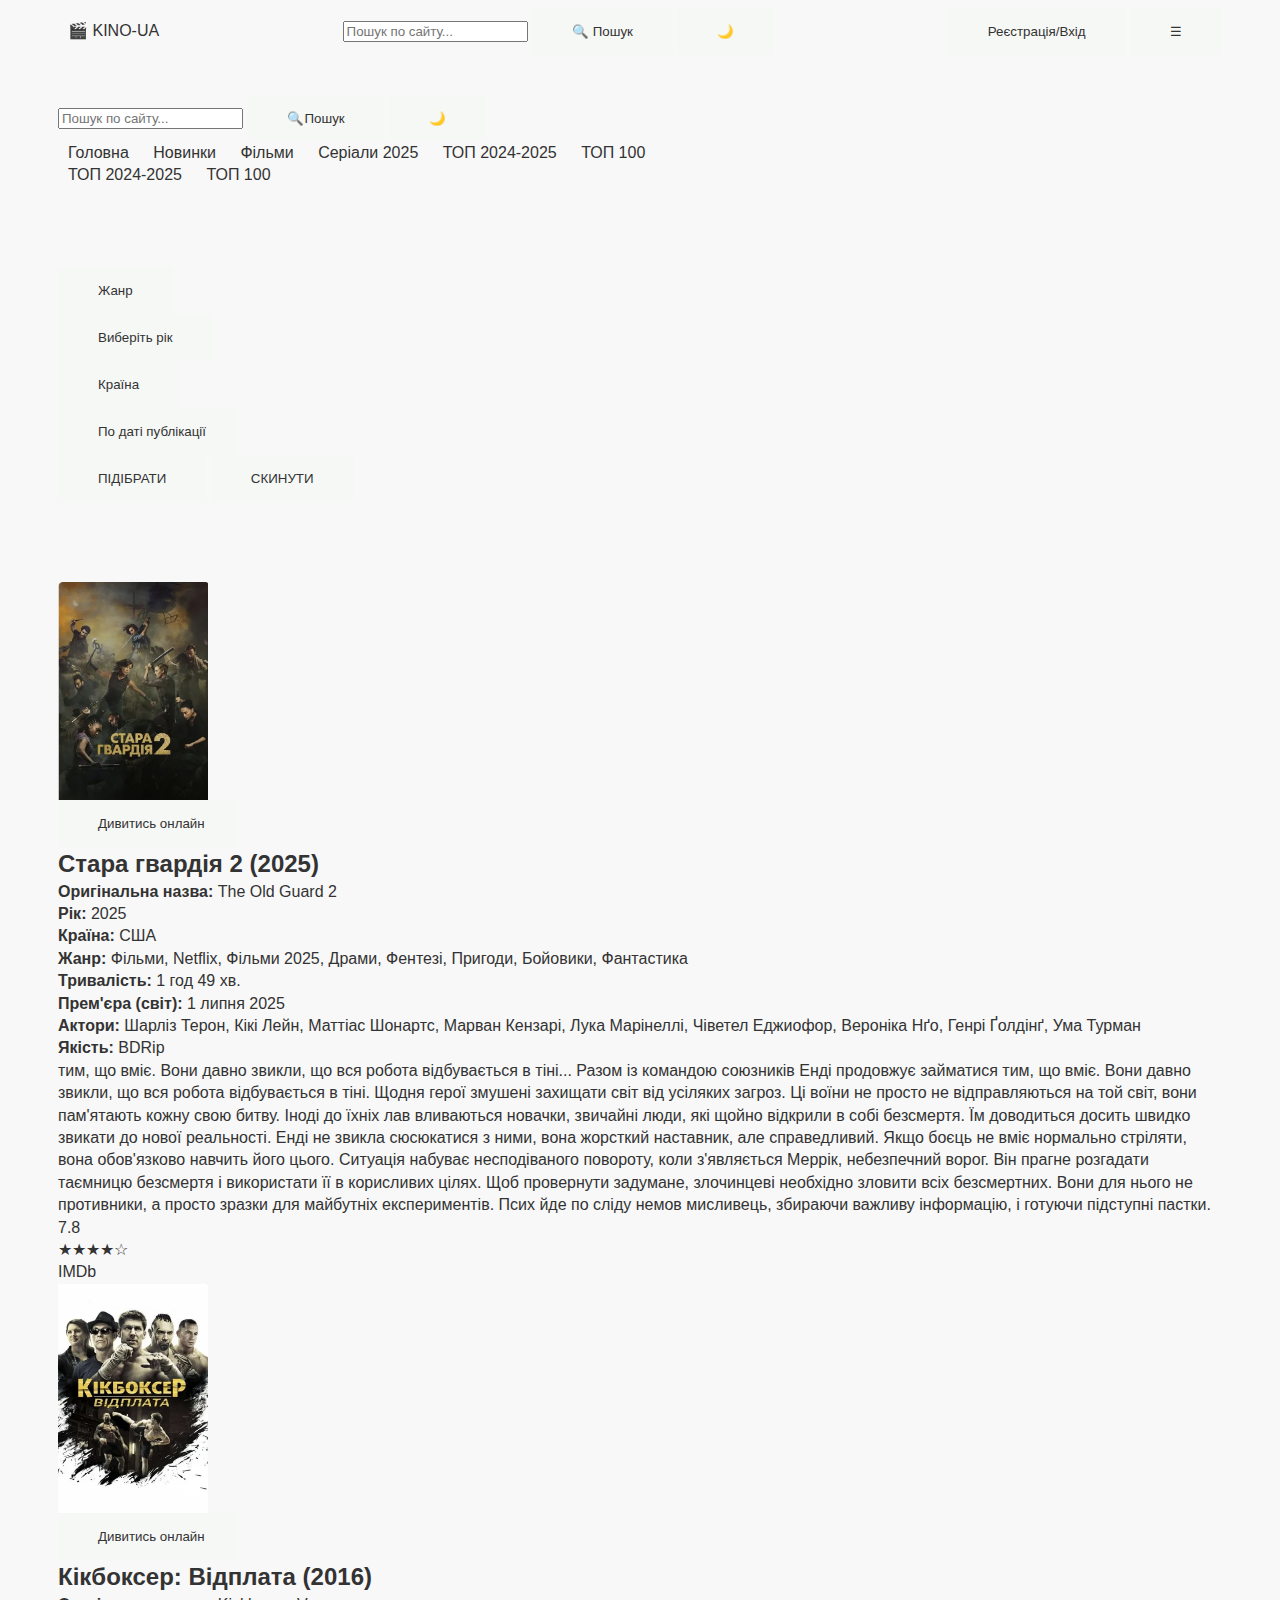
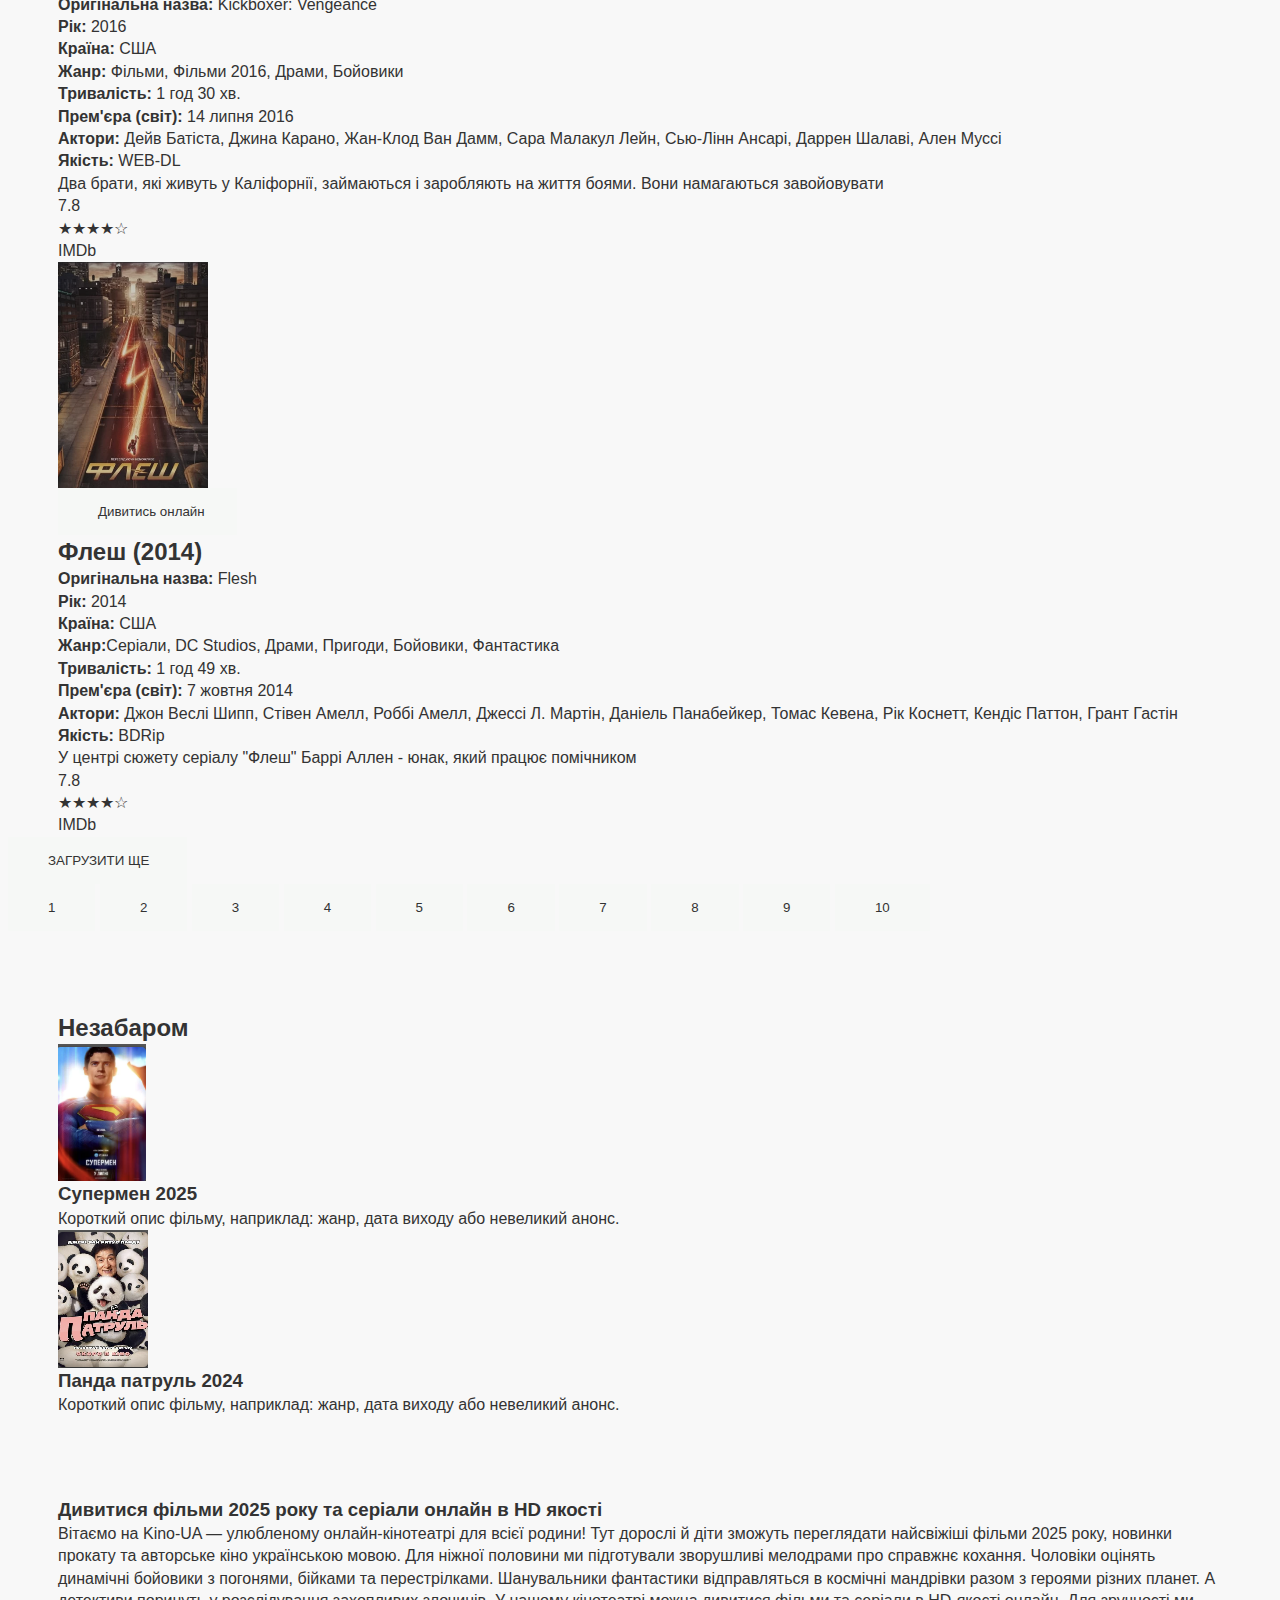
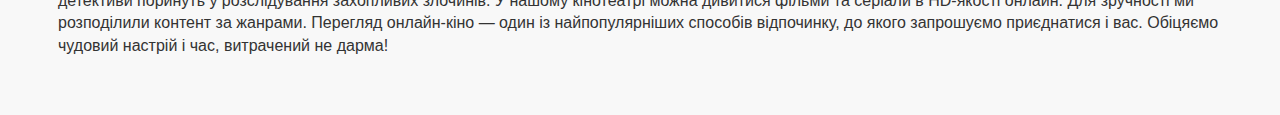
<file: film-online-storinka.html>
<!-- film-online-storinka.html -->
<!DOCTYPE html>
<html lang="uk">
  <head>
    <meta charset="UTF-8" />
    <meta name="description" content="Перегляд фільму онлайн українською" />
    <meta name="viewport" content="width=device-width, initial-scale=1.0" />
    <title>Дивитись фільм онлайн</title>
    <link rel="stylesheet" href="./styles.css" />
  </head>
  <body>
    <div id="header"></div>

    <main>
      <div id="search-bar"></div>
      <div id="filters"></div>
      <div id="movies-list"></div>
      <div id="movies"></div>
      <div id="player-container"></div>
      <div id="block-new"></div>
      <div id="opis-kino"></div>
    </main>

    <div id="footer"></div>

    <script type="module" src="./film-online-storinka.js" defer></script>
  </body>
</html>
</file>
<file: styles.css>
/* ресет стилів */
h1,
h2,
h3,
h4,
h5,
h6,
p {
  margin: 0;
}

p:last-child {
  margin-bottom: 0;
}

ul,
ol,
button {
  margin: 0;
  padding: 0;
  list-style: none;
}

a {
  text-decoration: none;
  color: currentColor;
  font-style: normal;
}

button {
  font-family: inherit;
  color: currentColor;
  cursor: pointer;
  padding: 0px;
}

img {
  display: block;
  max-width: 100%;
  height: auto;
}

/* ресет стилів кінець */

/* базові стилі початок */
/* Базовий стиль — завжди width: 100% */
.container {
  min-width: 320px;
  max-width: 390px;
  margin: 0 auto;
  padding: 0 10px;
}

/* Tablet */
@media only screen and (min-width: 768px) {
  .container {
    max-width: 768px;
    padding: 0 32px;
  }
}

/* Desktop (>=1280px) */
@media only screen and (min-width: 1280px) {
  .container {
    max-width: 1280px;
    padding: 0 50px;
  }
}

.visually-hidden {
  border: 0;
  clip: rect(0 0 0 0);
  clip-path: inset(100%);
  height: 1px;
  margin: -1px;
  overflow: hidden;
  padding: 0;
  position: absolute;
  white-space: nowrap;
  width: 1px;
}

.hidden {
  display: none !important;
}

html {
  scroll-behavior: smooth;
}
body {
  color: #333;
  font-family: 'Inter', sans-serif;
  font-weight: 400;
  font-size: 16px;
  line-height: 1.4;
  background-color: #f8f8f8;
}

h1,
h2,
h3 {
  font-family: 'Montserrat', sans-serif;
  font-weight: 700;
}

button,
.accent-text {
  font-family: 'Raleway', sans-serif;
  font-weight: 500;
}

a,
button,
svg,
input,
input::placeholder {
  transition-duration: 250ms;
  transition-property: color, fill, background-color, border, box-shadow,
    visibility, opacity;
  transition-timing-function: cubic-bezier(0.4, 0, 0.2, 1);
}

a,
button {
  cursor: url('/img/cursor.svg'), pointer;
  white-space: nowrap;
  padding: 0px;
}

button {
  font-family: inherit;
  color: currentColor;
  cursor: pointer;
  max-width: 141px;
  padding: 14px 32px;
  background-color: #f6f8f6;
  border: none;
}

button:hover {
  background-color: #c0dec6;
}

a {
  background-color: rgba(255, 255, 255, 0.1); /* Напівпрозорий сірий */

  padding: 4px 10px;
}

a:hover {
  background-color: transparent;
}
a:active {
  background-color: transparent;
}

section {
  padding: 20px 0px;
}

@media only screen and (min-width: 768px) {
  button {
    max-width: 179px;
    padding: 16px 40px;
  }

  section {
    padding: 40px 0px;
  }
}

@media only screen and (min-width: 1280px) {
  section {
    padding: 75px 0;
  }
}

/* Базовий стиль — завжди width: 100% */
.container {
  min-width: 320px;
  max-width: 390px;
  margin: 0 auto;
  padding: 0 10px;
}

/* Tablet */
@media only screen and (min-width: 768px) {
  .container {
    max-width: 768px;
    padding: 0 32px;
  }
}

/* Desktop (>=1280px) */
@media only screen and (min-width: 1280px) {
  .container {
    max-width: 1280px;
    padding: 0 50px;
  }
}

/* базові стилі кінець */

/* хеадер початок */
.header-container {
  display: flex;
  flex-direction: row;
  justify-content: space-between;
  align-items: center;
}

.nav-menu {
  display: none;
}

.nav-menu-a {
  font-weight: 500;
}

.burger-menu {
  padding: 20px 0px;
}

.mobile-menu {
  position: fixed;
  top: 0;
  left: 0;
  right: 0;
  bottom: 0;
  background: white;
  padding: 1.5rem;
  transform: translateX(100%);
  transition: transform 0.3s ease;
  width: 80%;
  z-index: 9999;
  overflow-y: auto;
  box-shadow: -4px 0 8px rgba(0, 0, 0, 0.1);
}

.mobile-menu.open {
  transform: translateX(0);
}

.mobile-menu-close {
  background: none;
  border: none;
  font-size: 2rem;
  line-height: 1;
  position: absolute;
  top: 1rem;
  right: 1rem;
  cursor: pointer;
}

.nav-menu {
  list-style: none;
  padding: 3rem 0 0 0;
  margin: 0;
}

.nav-menu-li {
  margin-bottom: 1.25rem;
}

.nav-menu-a {
  text-decoration: none;
  font-size: 1.25rem;
  color: #222;
  transition: color 0.2s ease;
}

.nav-menu-a:hover,
.nav-menu-a:focus {
  color: #007bff;
}

@media only screen and (min-width: 768px) {
  button {
    max-width: 179px;
    padding: 16px 40px;
  }

  section {
    padding: 40px 0px;
  }

  .nav-menu {
    display: inline-block;
    display: flex;
    padding: 20px 0px;
  }

  .burger-menu {
    display: none;
  }
}
/* хеадер кінець */

/* херо початок */
.hero-container {
  display: flex;
  flex-direction: column;
  justify-content: center;
  text-align: center;
  gap: 30px;
  background-image: linear-gradient(
      rgba(46, 47, 66, 0.7),
      rgba(46, 47, 66, 0.7)
    ),
    url('./img/Dark-bg-mob-min.jpg');
  background-size: cover;
  max-width: 768px;
  margin: 0 auto;
  background-position: center;
  background-repeat: no-repeat;
  background-color: rgba(46, 47, 66, 0.7);
  color: white;
  text-align: center;
  padding-top: 188px;
  padding-bottom: 188px;
}

/* Retina mobile */
@media screen and (min-resolution: 2x) {
  .hero-container {
    background-image: linear-gradient(
        rgba(46, 47, 66, 0.7),
        rgba(46, 47, 66, 0.7)
      ),
      url('./img/Dark-bg-mob-min2x.jpg');
  }
}

/* Tablet styles */
@media only screen and (min-width: 768px) {
  button {
    max-width: 179px;
    padding: 16px 40px;
  }

  .hero-container {
    background: #2e2f42;
    padding-top: 112px;
    padding-bottom: 112px;
    background-image: linear-gradient(
        rgba(46, 47, 66, 0.7),
        rgba(46, 47, 66, 0.7)
      ),
      url('./img/tablet-Dark-bg\(1x\).jpg');
    max-width: 768px;
    background-size: cover;
    background-repeat: no-repeat;
    background-position: center;
  }
}

/* Retina/HiDPI tablet */
@media only screen and (min-width: 768px) and (-webkit-min-device-pixel-ratio: 2),
  only screen and (min-width: 768px) and (min-resolution: 192dpi) {
  .hero-container {
    background-image: linear-gradient(
        rgba(46, 47, 66, 0.7),
        rgba(46, 47, 66, 0.7)
      ),
      url('./img/tablet-Dark-bg\(2x\).jpg');
  }
}

/* Desktop styles */
@media only screen and (min-width: 1024px) {
  .section {
    padding: 75px 0;
  }

  .hero-container {
    background: #2e2f42;
    padding-top: 288px;
    padding-bottom: 288px;
    background-image: linear-gradient(
        rgba(46, 47, 66, 0.7),
        rgba(46, 47, 66, 0.7)
      ),
      url('./img/people-office-1158\(1x\).jpg');
    max-width: 1440px;
    margin: 0 auto;
    background-size: cover;
    background-position: center;
  }
}

/* Retina/HiDPI desktop */
@media only screen and (min-width: 1024px) and (-webkit-min-device-pixel-ratio: 2),
  only screen and (min-width: 1024px) and (min-resolution: 192dpi) {
  .hero-container {
    background-image: linear-gradient(
        rgba(46, 47, 66, 0.7),
        rgba(46, 47, 66, 0.7)
      ),
      url('./img/people-office-1158\(2x\).jpg');
  }
}

/* херо кінець */

/* адвантагес початок */
.advantages-text {
  display: flex;
  flex-direction: column;
  gap: 10px;
  min-width: 50%;
}

.advantages-list {
  display: flex;
  flex-direction: column;
  gap: 10px;
}

.advantagesimg {
  border-radius: 6px;
}

@media only screen and (min-width: 768px) {
  .advantages-text {
    gap: 30px;
  }

  .advantages-list {
    gap: 20px;
  }
}

@media only screen and (min-width: 1280px) {
  .advantages-text {
    gap: 60px;
  }

  .advantages-list {
    gap: 40px;
  }
}

/* адвантагес кінець */

/* блог початок */
.blog-container {
  display: flex;
  flex-direction: column;
}

.blog-ul {
  display: flex;
  flex-direction: column;
  gap: 24px;
}

.blog-li {
  display: flex;
  flex-direction: column;
  gap: 10px;
}

@media only screen and (min-width: 768px) {
  .blog-ul {
    display: grid;
    grid-template-columns: repeat(2, 1fr);
    grid-template-rows: repeat(2, auto);
    gap: 24px;
  }
}

/* блог кінець */

/* контакт початок */
.modal-input {
  width: 100%;
}

.modal {
  display: flex;
  flex-direction: column;
  gap: 8px;
}

.modal-form {
  display: flex;
  flex-direction: column;
  gap: 8px;
}

.contact-form-container {
  display: flex;
  flex-direction: column;
  gap: 20px;
}

/* Спочатку прапорець прихований */
.iti__flag-container {
  display: none;
  pointer-events: none;
  user-select: none;
}

.modal-button {
  background-color: bisque;
}

/* прапорець */
.modal-input {
  width: 100%;
  height: 34px;
  font-size: 16px;
  border: 1px solid #ccc;
  border-radius: 0 4px 4px 0;
  box-sizing: border-box;
}

.modal-button {
  background-color: bisque;
  border: none;
  padding: 10px 16px;
  font-size: 16px;
  border-radius: 4px;
  cursor: pointer;
}

#flag-display img {
  border: 1px solid #ccc;
  border-radius: 2px;
}

@media only screen and (min-width: 768px) {
  .contact-form-container {
    flex-direction: row-reverse;
    gap: 10px;
  }

  .contact-image-img {
    height: 308px;
  }
}

@media only screen and (min-width: 1280px) {
  .contact-form-container {
    flex-direction: row;
    gap: 10px;
  }

  .contact-image {
    width: 50%;
  }

  .contact-image-img {
    min-width: 584px;
  }

  .modal-contact-form {
    width: 50%;
  }
}

/* контакт кінець */

/* локатін початок */
.location-title {
  font-size: 32px;
  font-weight: 600;
}

.location-container {
  display: flex;
  flex-direction: column;
  gap: 20px;
  text-align: center;
}

.map-container {
  width: 100%;
  max-width: 1200px;
  margin: 0 auto;
}

/* локатіон кінець */

/* фак початок */
.faq-container {
  display: flex;
  flex-direction: column;
  gap: 10px;
}

@media only screen and (min-width: 768px) {
  .faq-container {
    flex-direction: row;
    align-items: center;
    justify-content: space-between;
  }
}

/* фак кінець */

/* футер початок */
.footer-a {
  padding: 0px;
}

.container-footer {
  display: flex;
  flex-direction: column;
  gap: 5px;
  padding: 5px 0px;
}

.footer-ul {
  display: flex;
  flex-direction: column;
  gap: 5px;
}

@media only screen and (min-width: 768px) {
  .container-footer {
    flex-direction: row;
    justify-content: space-between;
  }

  .footer-ul {
    flex-direction: row;
    gap: 30px;
  }
}

/* футер кінець */
</file>
